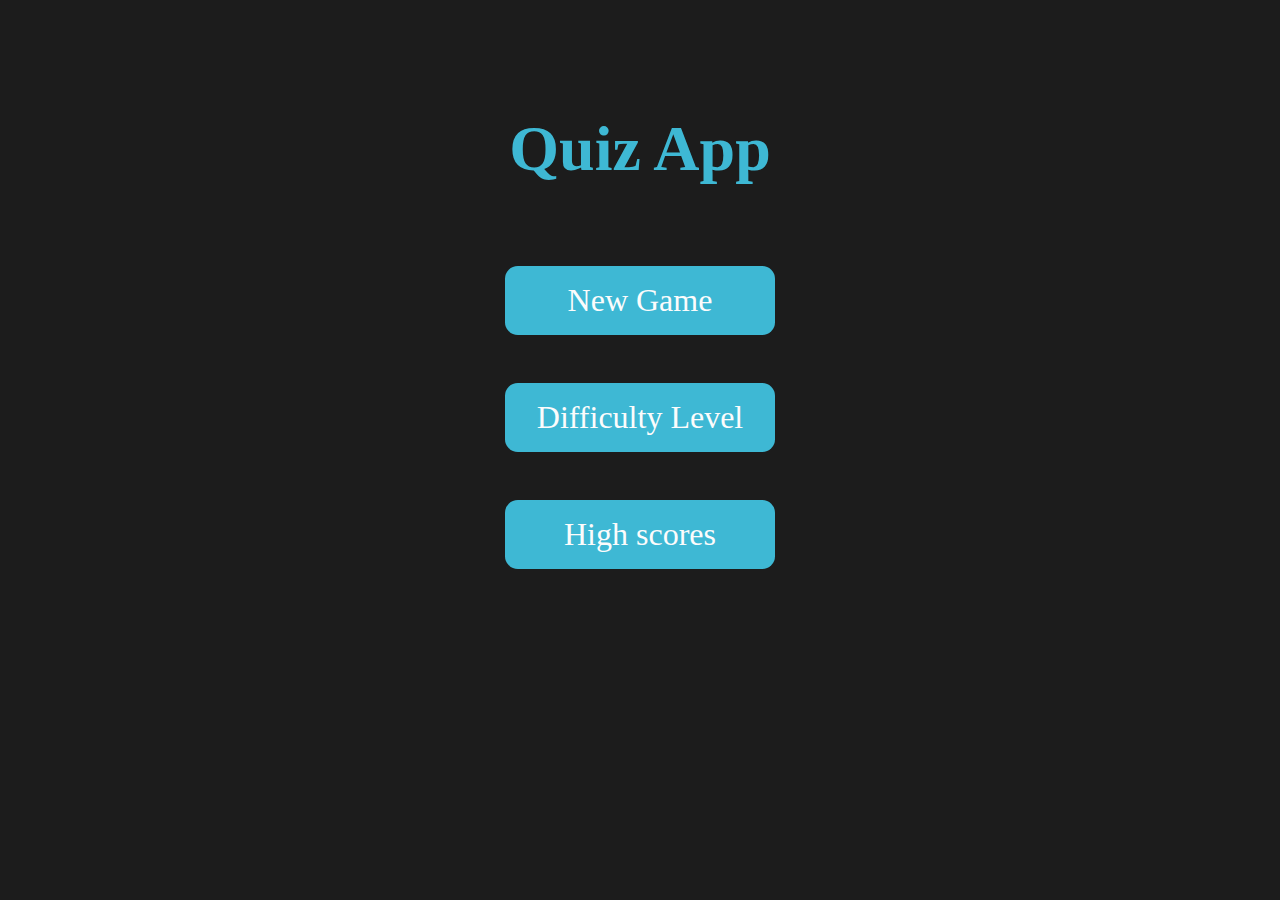
<file: index.html>
<!DOCTYPE html>
<html lang="en">
<head>
    <meta charset="UTF-8">
    <meta name="viewport" content="width=device-width, initial-scale=1.0">
    <link rel="stylesheet" href="./Css/global.css">
    <link rel="stylesheet" href="./Css/style.css">
    <title>Nima Reza | Quiz App</title>
</head>
<body>
    <h1 id="main--page_title">
        Quiz App
    </h1>
    <div class="main--page_container">
        <a href="./game.html" class="open-new">
            New Game
        </a>
        <a href="./difficulty.html" class="open-new">
            Difficulty Level
        </a>
        <a href="./high-scores.html" class="open-new">
            High scores
        </a>
    </div>
</body>
</html>
</file>
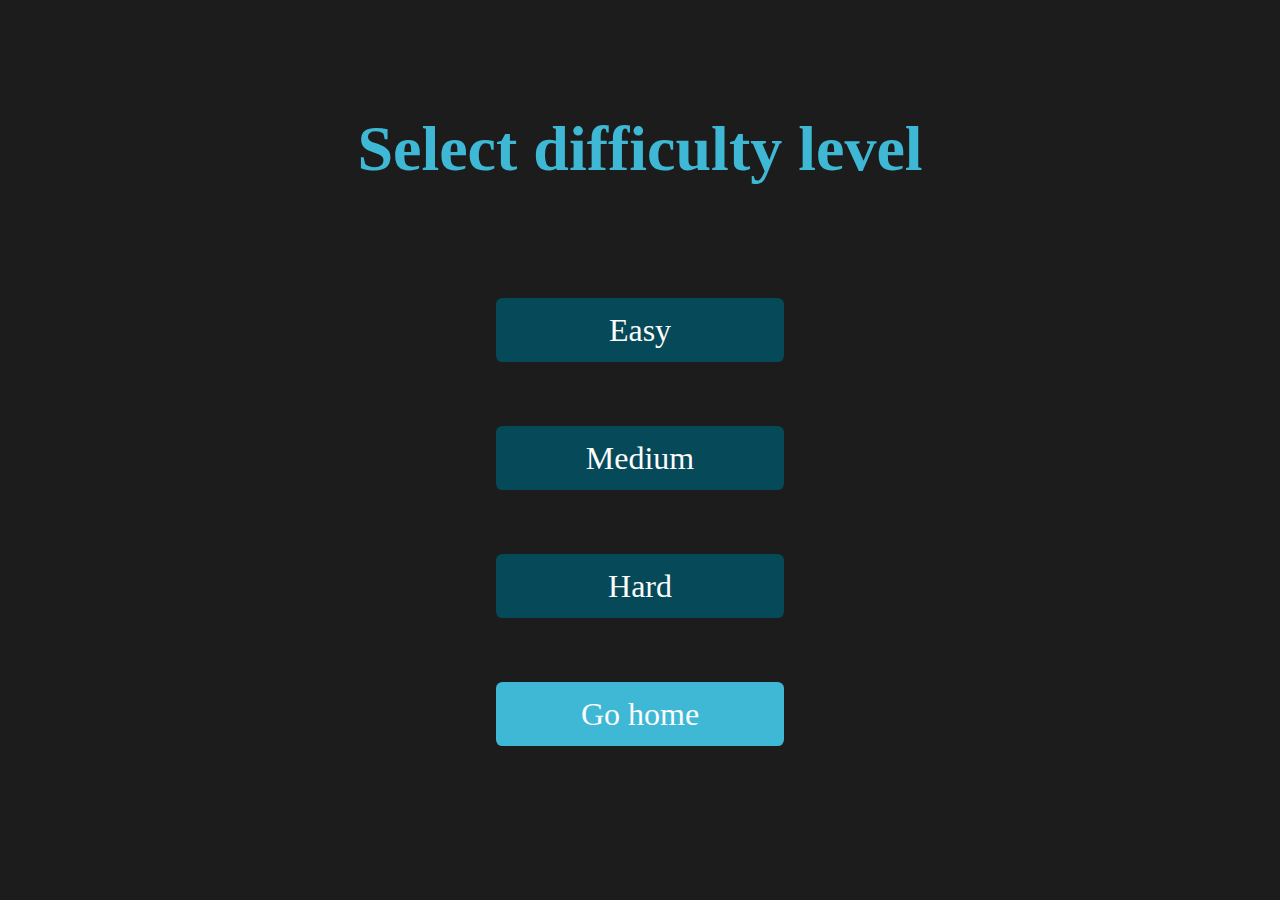
<file: difficulty.html>
<!DOCTYPE html>
<html lang="en">
<head>
    <meta charset="UTF-8">
    <meta name="viewport" content="width=device-width, initial-scale=1.0">
    <link rel="stylesheet" href="./Css/global.css">
    <link rel="stylesheet" href="./Css/difficulty.css">
    <title>Nima Reza | Difficulty Level</title>
</head>
<body>

    <h1>
        Select difficulty level
    </h1>
    <button class="level">Easy</button>
    <button class="level">Medium</button>
    <button class="level">Hard</button>
    <button id="home-btn">Go home</button>
    <script src="./Js/difficulty.js"></script>
</body>
</html>
</file>
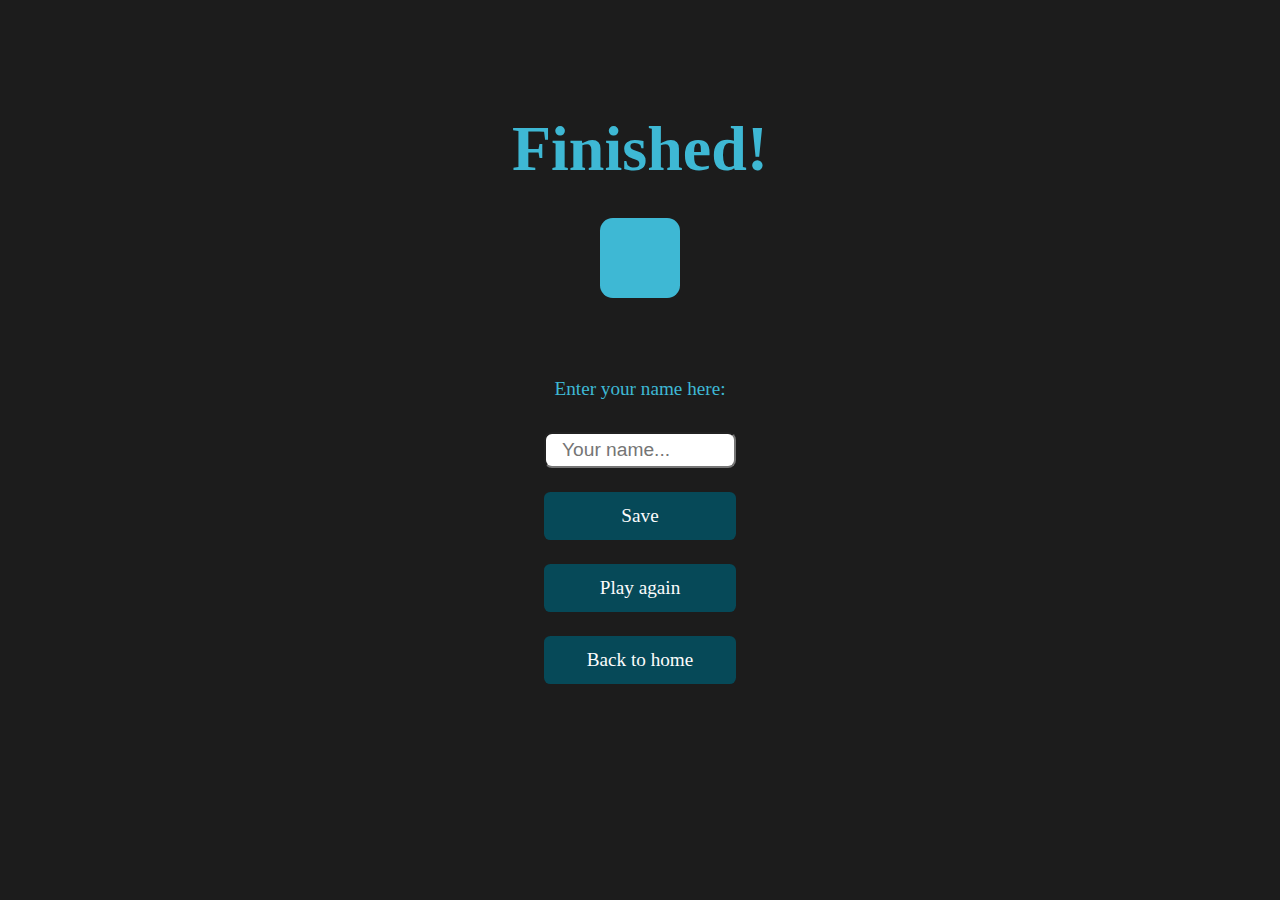
<file: end.html>
<!DOCTYPE html>
<html lang="en">
<head>
    <meta charset="UTF-8">
    <meta name="viewport" content="width=device-width, initial-scale=1.0">
    <link rel="stylesheet" href="./Css/global.css">
    <link rel="stylesheet" href="./Css/style.css">
    <link rel="stylesheet" href="./Css/end.css">
    <title>Nima Reza | Quiz App</title>
</head>
<body>
    <h1>
        Finished!
    </h1>
    <p class="score" id="score">
        60
    </p>
    <p class="name--asker">
        Enter your name here:
    </p>
    <input type="text" id="name-input" placeholder="Your name...">
    
    <div class="action--btns">
        <button class="action" id="save-btn">
            Save
        </button>
        <button class="action">
            Play again
        </button>
        <button class="action" id="back-to-home">
            Back to home
        </button>
    </div>

    <script src="./Js/end.js"></script>
</body>
</html>
</file>
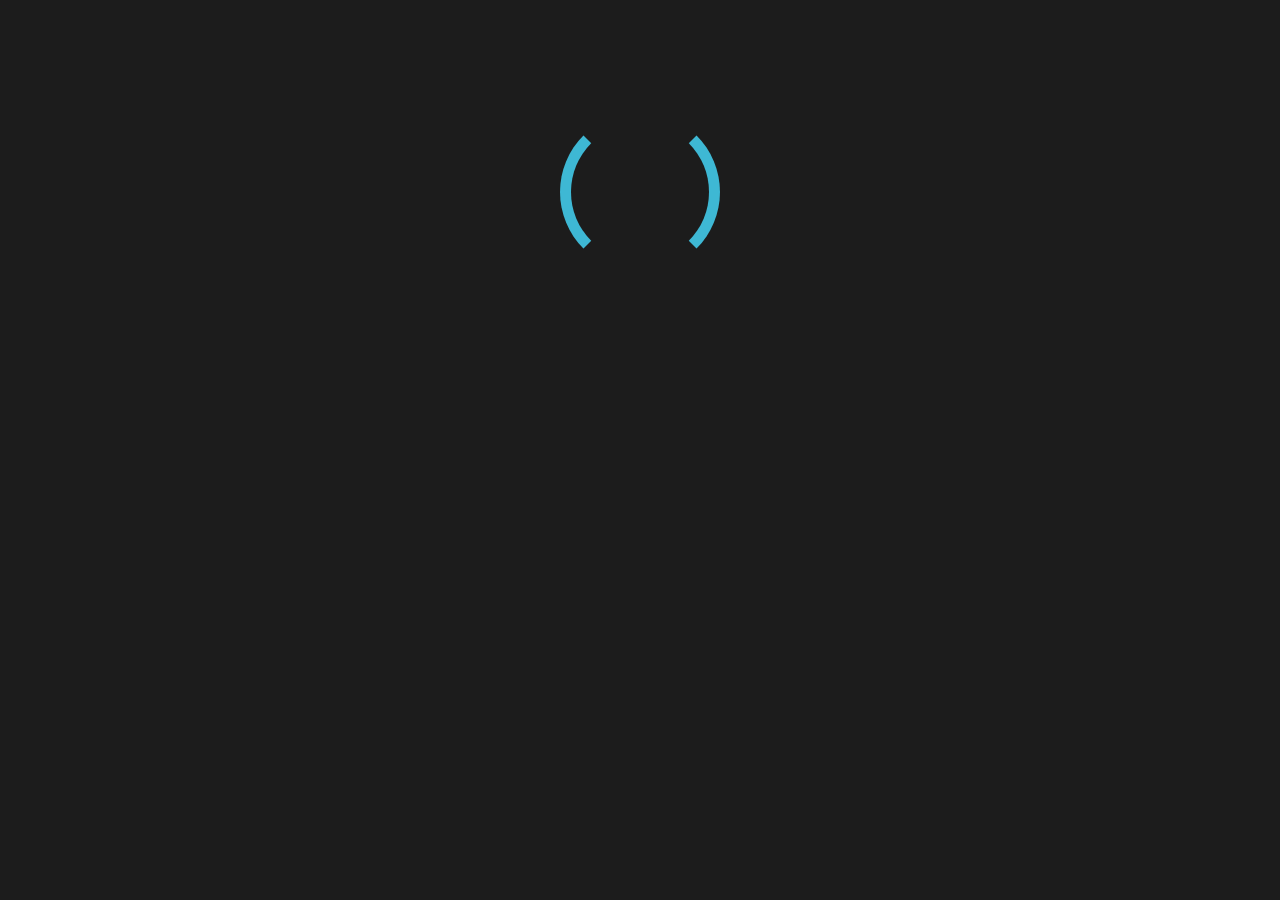
<file: game.html>
<!DOCTYPE html>
<html lang="en">
<head>
    <meta charset="UTF-8">
    <meta name="viewport" content="width=device-width, initial-scale=1.0">
    <link rel="stylesheet" href="./Css/global.css">
    <link rel="stylesheet" href="./Css/game.css">
    <title>Nima Reza | Quiz App</title>
</head>
<body>
    <span class="loader" id="loader"></span>
    <div class="game--container" id="container">
        <p id="question-number">
            Question No : 
        </p>
        <span id="question--number_span">
        </span>
        <header class="game--header_question" id="question">
            Lorem ipsum dolor sit amet consectetur adipisicing elit. Sit inventore deserunt blanditiis odio neque repudiandae!
        </header>
        <p id="your--score">
            Your score : 
        </p>
        <span id="your--score_span">
            0
        </span>
        <div class="answer--btns">
        <button class="answer--text" id="answer--one">Lorem, ipsum dolor.</button>
        <button class="answer--text" id="answer--two">Lorem, ipsum.</button>
        <button class="answer--text" id="answer--three">Lorem ipsum dolor sit.</button>
        <button class="answer--text" id="answer--four">Lorem ipsum dolor sit amet.</button>
        </div>
        <div class="action--btns">
            <button class="action" id="next-question">
                Next
            </button>
            <button class="action" id="finish-game">
                Finish
            </button>
        </div>
    </div>

    <script src="./Js/game.js" type="module"></script>
    <script src="./Js/formatter.js" type="module"></script>
</body>
</html>
</file>
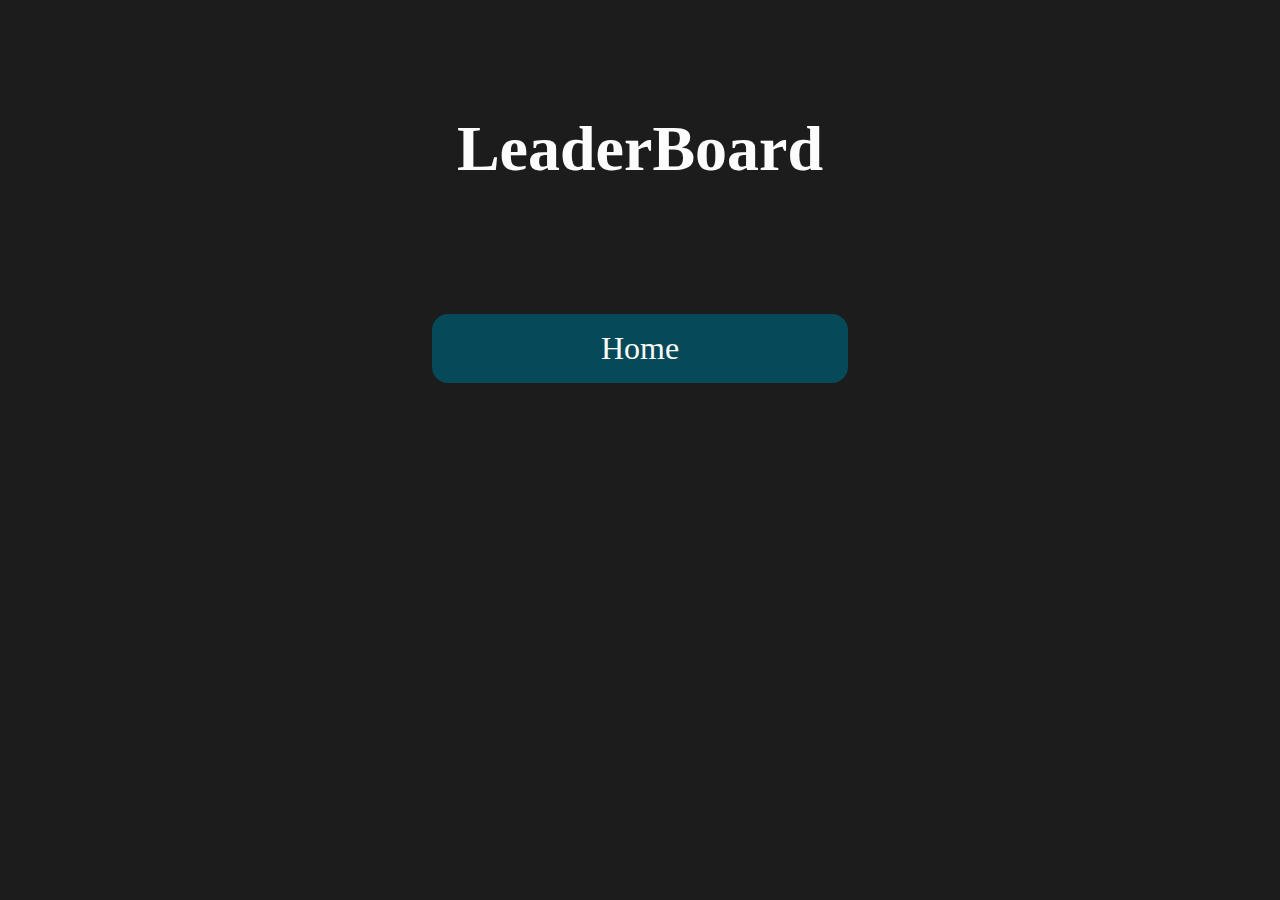
<file: high-scores.html>
<!DOCTYPE html>
<html lang="en">
<head>
    <meta charset="UTF-8">
    <meta name="viewport" content="width=device-width, initial-scale=1.0">
    <link rel="stylesheet" href="./Css/global.css">
    <link rel="stylesheet" href="./Css/high-scores.css">
    <title>Nima Reza | High Scores</title>
</head>
<body>
    <h1>
        LeaderBoard
    </h1>
        <table>
        </table>
    <button id="home">
        Home
    </button>

    <script src="./Js/highScores.js"></script>
</body>
</html>
</file>
<file: Css/global.css>
*,
*::after,
*::before {

    margin: 0;
    padding: 0;
    box-sizing: border-box;

}

:root {

    --color-background: #1C1C1C;
    --color-primary: #3EB8D4;
    --color-bg_lighter: #323232;
    --color-white_used: #FCFCFC;
    --color-red: #FF5341;

}


body {

    font-size: 62.5%;
    background-color: var(--color-background);
    color: #3EB8D4;
    width: 60rem;
    display: flex;
    justify-content: center;
    align-items: center;
    flex-direction: column;
    margin: 7rem auto;
    font-family: 'Comic Sans Ms';
    font-size: 2rem;
    overflow-y: hidden;

}

a, 
button {
    all: unset;
}
</file>
<file: Css/style.css>
:root {

    --color-background: #1C1C1C;
    --color-primary: #3EB8D4;
    --color-bg_lighter: #323232;
    --color-white_used: #FCFCFC;
    --color-red: #FF5341;
    --color-secondary: #064958;

}

.main--page_container {

    display: flex;
    flex-direction: column;
    justify-content: center;
    align-items: center;
    gap: 3rem;
    margin: 5rem 0;

}

.open-new {
    width: 100%;
    color: var(--color-white_used);
    background-color: var(--color-primary);
    padding: 1rem;
    text-align: center;
    border-radius: 0.8rem;
    cursor: pointer;
    transition: all 0.2s ease-in;
}

.open-new:hover {

    background-color: var(--color-secondary);
    transform: scale(1.1);

}

.action {

    background-color: var(--color-secondary);
    width: 12rem;
    height: 3rem;
    text-align: center;
    color: var(--color-white_used);
    border-radius: 0.4rem;
    cursor: pointer;
    transition: all 0.1s ease-in;
    font-size: 1.2rem;
    margin-top: 5rem;

}
</file>
<file: Css/difficulty.css>
:root {

    --color-background: #1C1C1C;
    --color-primary: #3EB8D4;
    --color-bg_lighter: #323232;
    --color-white_used: #FCFCFC;
    --color-red: #FF5341;
    --color-secondary: #064958;

}

button {
    background-color: var(--color-secondary);
    width: 30%;
    height: 4rem;
    text-align: center;
    color: var(--color-white_used);
    border-radius: 0.4rem;
    cursor: pointer;
    transition: all 0.1s ease-in;
    margin: 2rem auto;
}

button:hover {
    background-color: var(--color-primary);
    color: var(--color-secondary);
    transform: scale(1.1);
}

h1 {
    margin-bottom: 5rem;
}

#home-btn {
    background-color: var(--color-primary);
}
</file>
<file: Css/end.css>
:root {

    --color-background: #1C1C1C;
    --color-primary: #3EB8D4;
    --color-bg_lighter: #323232;
    --color-white_used: #FCFCFC;
    --color-red: #FF5341;
    --color-secondary: #064958;

}

.name--asker {
    margin: 5rem auto 2rem;
    font-size: 1.2rem;
}

#name-input {
    width: 20%;
    margin: 0 auto;
    height: 2rem;
    border-radius: 0.5rem;
    outline:  none;
    padding: 1rem;
    font-size: 1.2rem;
}

.action--btns {
    display: flex;
    flex-direction: column;
    justify-content: center;
    align-items: center;
}

.score {
    margin: 2rem auto 0;
    width: 5rem;
    height: 5rem;
    font-size: 3rem;
    background-color: var(--color-primary);
    color: var(--color-secondary);
    text-align: center;
    border-radius: 0.8rem;
}

.action {
    margin-top: 1.5rem;
}
</file>
<file: Css/game.css>
:root {

    --color-background: #1C1C1C;
    --color-primary: #3EB8D4;
    --color-bg_lighter: #323232;
    --color-white_used: #FCFCFC;
    --color-red: #FF5341;
    --color-secondary: #064958;

}


.loader {
    
    width: 10rem;
    height: 10rem;
    border: 0.7rem solid var(--color-primary);
    border-bottom-color: transparent;
    border-top-color: transparent;
    border-radius: 50%;
    display: inline;
    animation: rotation 1.5s linear infinite;
    display: inline-block;


}

@keyframes rotation {

    0%{
        transform: rotate(0deg);
    }
    
    100%{
        transform: rotate(360deg);
    }

}

.game--container {

    display: flex;
    flex-direction: column;
    justify-content: center;
    align-items: center;
    position: relative;
    display: none;
    min-width: 50rem


}

.game--header_question {

    background-color: var(--color-bg_lighter);
    padding: 2rem;
    font-size: 1.5rem;
    width: 100%;
    text-align: justify;
    border-radius: 1.5rem;
    color: var(--color-white_used);
    font-weight: 500;

}

#question-number {

    color: var(--color-white_used);
    position: absolute;
    left: 0rem;
    top: -4rem;
    background-color: var(--color-secondary);
    padding: 1rem;
    border-radius: 0.8rem;
    font-size: 1.2rem;

}

#question--number_span {

    color: var(--color-white_used);
    position: absolute;
    left: 10rem;
    top: -4rem;
    background-color: var(--color-secondary);
    padding: 1rem;
    border-radius: 0.8rem;
    font-size: 1.2rem;
    width: 3.8rem;
    text-align: center;

}

#your--score {

    color: var(--color-white_used);
    position: absolute;
    right: 4rem;
    top: -4rem;
    background-color: var(--color-secondary);
    padding: 1rem;
    border-radius: 0.8rem;
    font-size: 1.2rem;
}


#your--score_span {

    width: 3.8rem;
    color: var(--color-white_used);
    position: absolute;
    right: 0rem;
    top: -4rem;
    background-color: var(--color-secondary);
    padding: 1rem;
    border-radius: 0.8rem;
    font-size: 1.2rem;
    text-align: center;
}

.answer--btns {
    display: flex;
    flex-direction: column;
    justify-content: center;
    align-items: center;
    margin-top: 4rem;
    gap: 3rem;
    width: 100%;
}

.answer--text {

    background-color: var(--color-bg_lighter);
    width: 60%;
    padding: 1rem;
    border-radius: 0.8rem;
    border: 0.2rem solid var(--color-secondary);
    font-size: 1.5rem;
    font-weight: lighter;
    color: var(--color-white_used);
    cursor: pointer;
    transition: all 0.1s ease-in;

}

.action--btns {
    display: flex;
    justify-content: space-evenly;
    align-items: center;
    margin: 3rem auto;
    width: 60%;
    padding: 1rem;
    font-size: 1.2rem;
}

.action {

    background-color: var(--color-secondary);
    width: 8rem;
    height: 3rem;
    text-align: center;
    color: var(--color-white_used);
    border-radius: 0.4rem;
    cursor: pointer;
    transition: all 0.1s ease-in;

}

.action:hover,
.answer--text:hover {

    transform: scale(1.1);
}

.correct {
    background-color: var(--color-primary);
}

.incorrect {
    background-color: var(--color-red);
}
</file>
<file: Css/high-scores.css>
:root {

    --color-background: #1C1C1C;
    --color-primary: #3EB8D4;
    --color-bg_lighter: #323232;
    --color-white_used: #FCFCFC;
    --color-red: #FF5341;
    --color-secondary: #064958;


}

body {
    overflow-y: auto;
}

h1 {
    color: var(--color-white_used);
}

table {
    margin: 3rem;
    width: 70%;
    display: flex;
    flex-direction: column;
    align-items: center;
    text-align: center;
    color: var(--color-white_used);
}

tr {
    margin-top: 1rem;
    border-collapse: collapse;
    
}

.rank {
    background-color: var(--color-secondary);
    border-radius: 1rem;
    border-bottom-right-radius: 0;
    border-top-right-radius: 0;
}

th,
td {
    padding: 2.5rem;
    background-color: var(--color-bg_lighter);
}

#home {
    background-color: var(--color-secondary);
    width: 40%;
    text-align: center;
    padding: 1rem;
    margin: 2rem auto 0;
    border-radius: 1rem;
    color: var(--color-white_used);
    cursor: pointer;
    transition: all 0.1s ease-in;

}

#home:hover {
    background-color: var(--color-primary);
    transform: scale(1.1);
}
</file>
